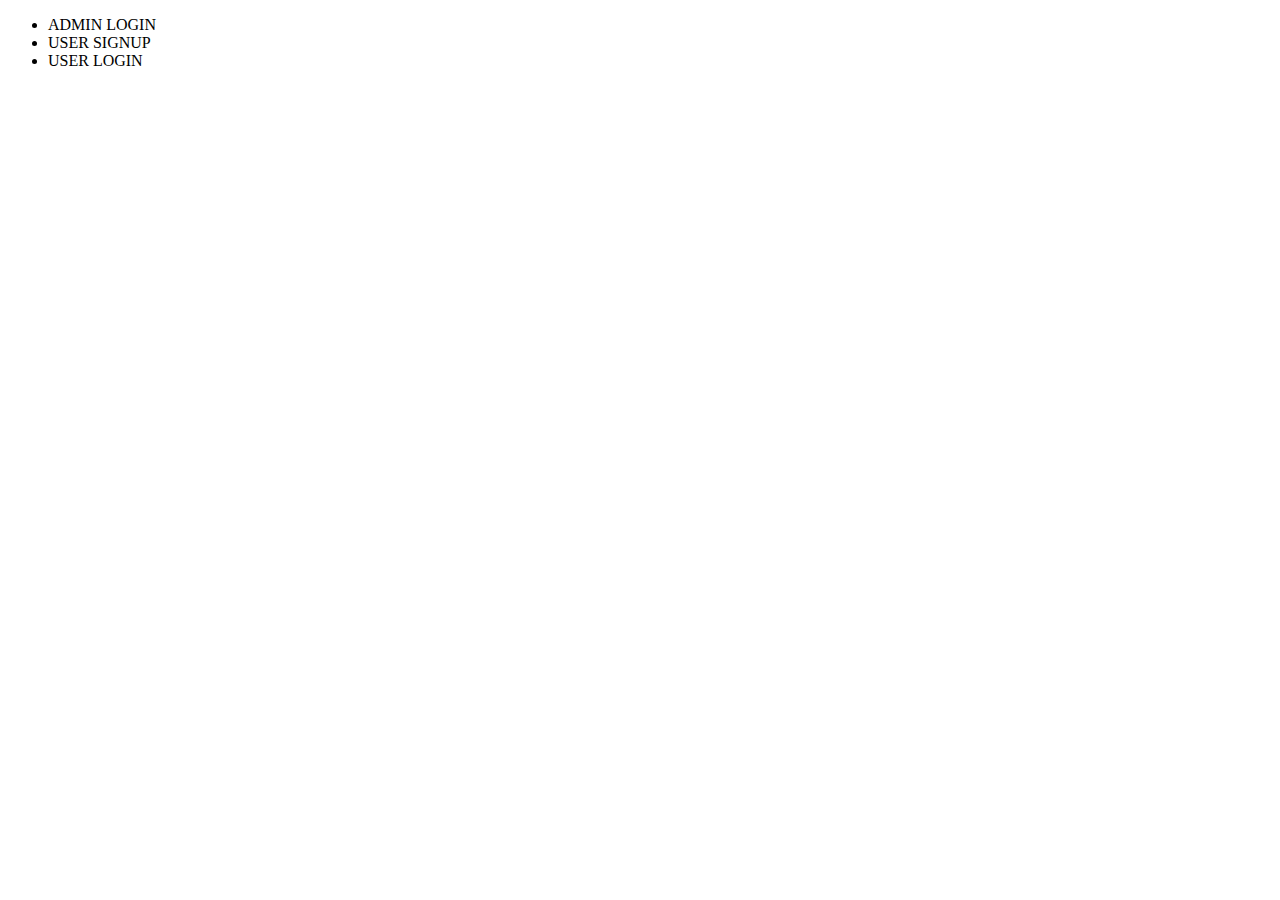
<file: components/navbar.html>
<!DOCTYPE html>

<body>
    <div class="navbar">
        <nav>
            <ul>
            
                <li class="links">ADMIN LOGIN</li>
                <li class="links">USER SIGNUP</li>
                <li class="links">USER LOGIN</li>
            </ul>
        </nav>
    </div>
</body>
</html>
</file>
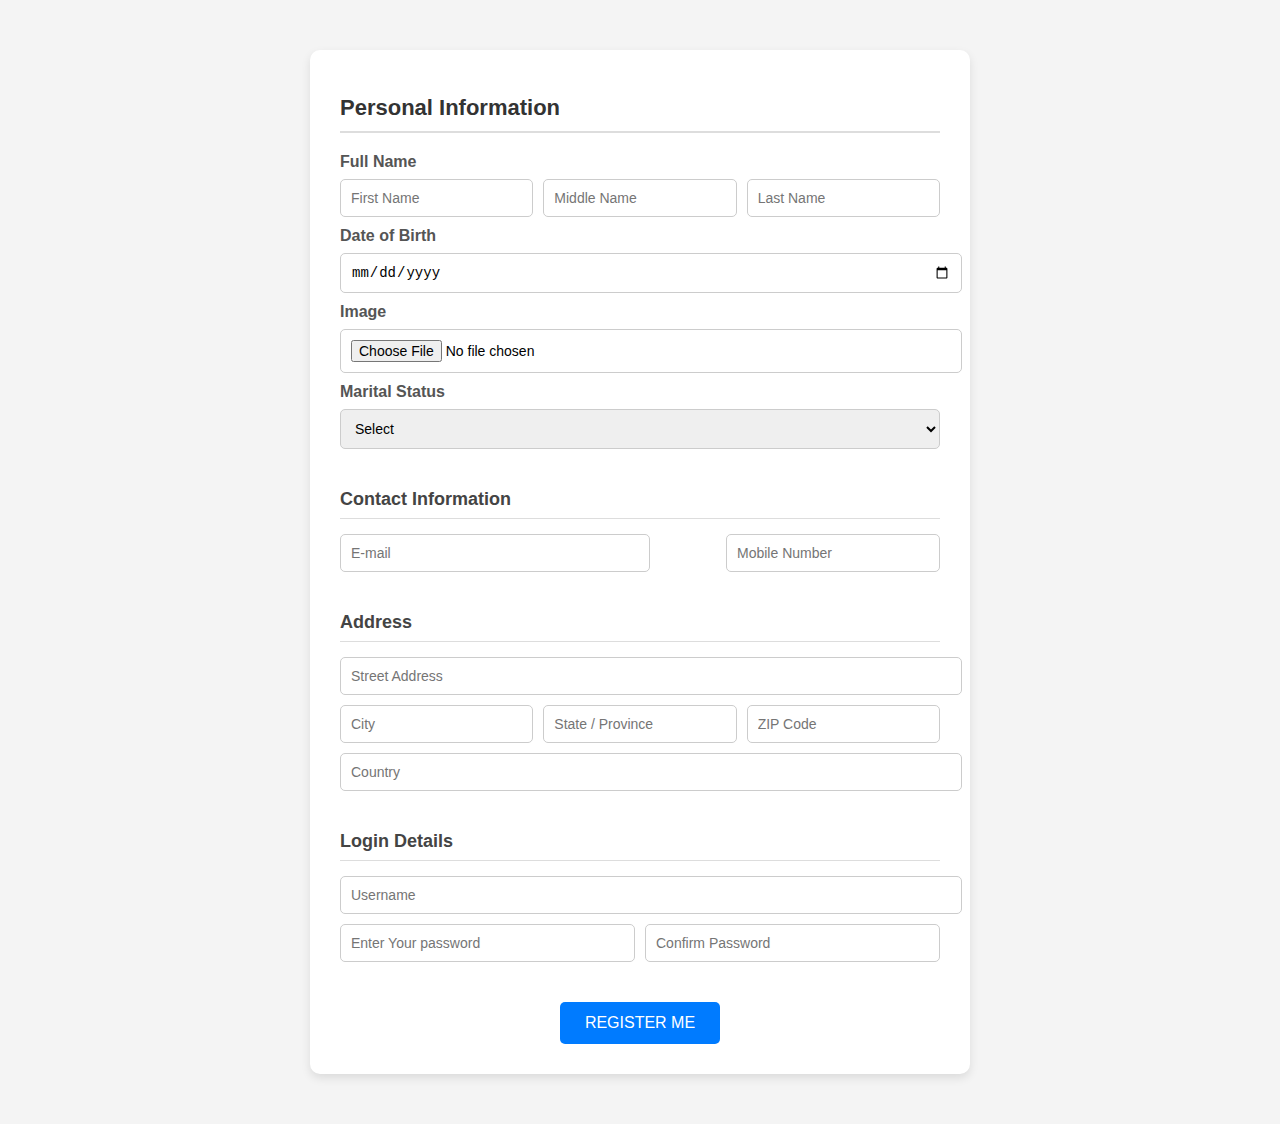
<file: components/Register.html>
<!DOCTYPE html>
<html lang="en">
  <head>
    <meta charset="UTF-8" />
    <meta name="viewport" content="width=device-width, initial-scale=1.0" />
    <title>Styled Registration Form</title>
    <link rel="stylesheet" href="./internalStyle/Register.css" />
  </head>
  <body>
    <div class="container">
      <form action="./php/register.php" method="post" enctype="multipart/form-data">
        <!-- Personal Information Section -->
        <div class="form-section">
          <h1>Personal Information</h1>

          <label for="fname">Full Name</label>
          <div class="group1">
            <input type="text" placeholder="First Name" name="fname" required />
            <input type="text" placeholder="Middle Name" name="mname" />
            <input type="text" placeholder="Last Name" name="lname" required />
          </div>

          <label for="dob">Date of Birth</label>
          <input type="date" name="dob" required />

          <label for="image">Image</label>
          <input type="file" name="image">

          <label for="marital-status">Marital Status</label>
          <select name="marital-status" id="marital-status">
            <option value="">Select</option>
            <option value="single">Single</option>
            <option value="married">Married</option>
          </select>
        </div>

        <!-- Contact Information Section -->
        <div class="form-section">
          <h2>Contact Information</h2>

          <div class="group2">
            <input type="email" placeholder="E-mail" name="email" required />
            <input
              type="number"
              placeholder="Mobile Number"
              name="phone"
              required
            />
          </div>
        </div>

        <!-- Address Section -->
        <div class="form-section">
          <h2>Address</h2>

          <input
            type="text"
            placeholder="Street Address"
            name="address"
            required
          />
          <div class="group3">
            <input type="text" placeholder="City" name="city" required />
            <input
              type="text"
              placeholder="State / Province"
              name="state"
              required
            />
            <input type="text" placeholder="ZIP Code" name="zip" required />
          </div>
          <input type="text" placeholder="Country" name="country" required />
        </div>

        <div class="form-section">
          <h2>Login Details</h2>

          <input type="text" placeholder="Username" name="username" required />
          <div class="group3">
            <input
              type="password"
              placeholder="Enter Your password"
              name="password"
              id="password"
              required
            />
            <input
              type="password"
              placeholder="Confirm Password"
              id="confirmPassword"
              name="confirmPassword"
              required
            />
          </div>
        </div>

        <!-- Submit Button -->
        <div class="submit-button">
          <button type="submit" name="sub">REGISTER ME</button>
        </div>
      </form>
    </div>
  </body>
</html>
</file>
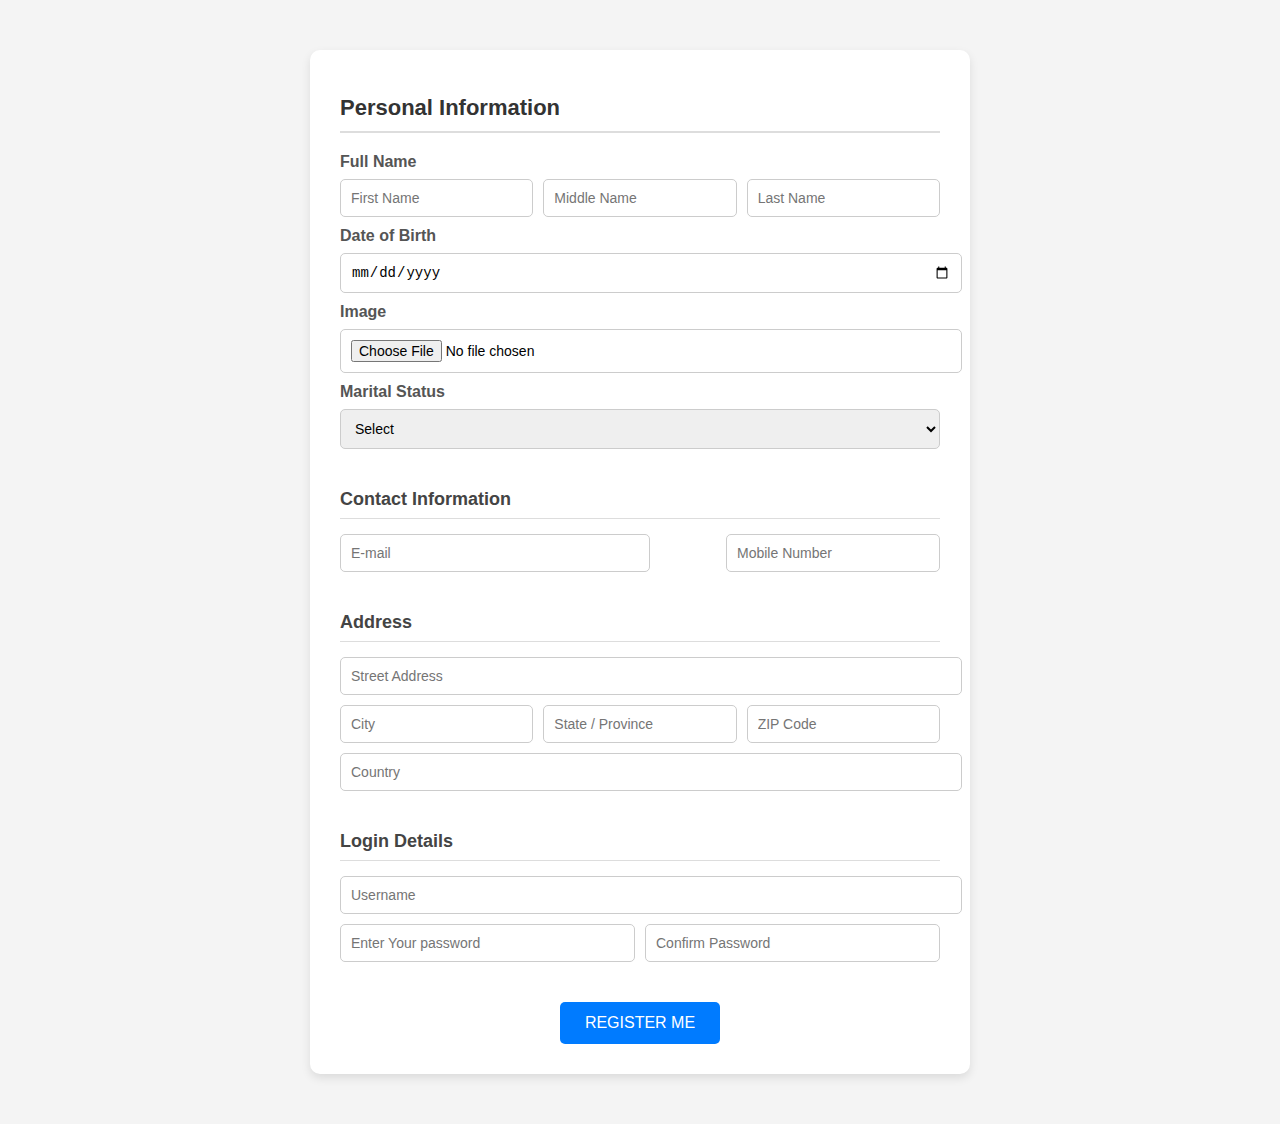
<file: components/RegisterAdmin.html>
<!DOCTYPE html>
<html lang="en">
  <head>
    <meta charset="UTF-8" />
    <meta name="viewport" content="width=device-width, initial-scale=1.0" />
    <title>Styled Registration Form</title>
    <link rel="stylesheet" href="./internalStyle/Register.css" />
  </head>
  <body>
    <div class="container">
      <form action="./php/regsiterAdmin.php " method="post" enctype="multipart/form-data">
        <!-- Personal Information Section -->
        <div class="form-section">
          <h1>Personal Information</h1>

          <label for="fname">Full Name</label>
          <div class="group1">
            <input type="text" placeholder="First Name" name="fname" required />
            <input type="text" placeholder="Middle Name" name="mname" />
            <input type="text" placeholder="Last Name" name="lname" required />
          </div>

          <label for="dob">Date of Birth</label>
          <input type="date" name="dob" required />

          <label for="image">Image</label>
          <input type="file" name="image">

          <label for="marital-status">Marital Status</label>
          <select name="marital-status" id="marital-status">
            <option value="">Select</option>
            <option value="single">Single</option>
            <option value="married">Married</option>
          </select>
        </div>

        <!-- Contact Information Section -->
        <div class="form-section">
          <h2>Contact Information</h2>

          <div class="group2">
            <input type="email" placeholder="E-mail" name="email" required />
            <input
              type="number"
              placeholder="Mobile Number"
              name="phone"
              required
            />
          </div>
        </div>

        <!-- Address Section -->
        <div class="form-section">
          <h2>Address</h2>

          <input
            type="text"
            placeholder="Street Address"
            name="address"
            required
          />
          <div class="group3">
            <input type="text" placeholder="City" name="city" required />
            <input
              type="text"
              placeholder="State / Province"
              name="state"
              required
            />
            <input type="text" placeholder="ZIP Code" name="zip" required />
          </div>
          <input type="text" placeholder="Country" name="country" required />
        </div>

        <div class="form-section">
          <h2>Login Details</h2>

          <input type="text" placeholder="Username" name="username" required />
          <div class="group3">
            <input
              type="password"
              placeholder="Enter Your password"
              name="password"
              id="password"
              required
            />
            <input
              type="password"
              placeholder="Confirm Password"
              id="confirmPassword"
              name="confirmPassword"
              required
            />
          </div>
        </div>

        <!-- Submit Button -->
        <div class="submit-button">
          <button type="submit" name="sub">REGISTER ME</button>
        </div>
      </form>
    </div>
  </body>
</html>
</file>
<file: components/internalStyle/Register.css>
body {
    font-family: Arial, sans-serif;
    background-color: #f4f4f4;
    margin: 0;
    padding: 0;
}

.container {
    width: 600px;
    margin: 50px auto;
    padding: 30px;
    background-color: #fff;
    border-radius: 10px;
    box-shadow: 0 4px 10px rgba(0, 0, 0, 0.1);
}

h1 {
    font-size: 22px;
    margin-bottom: 20px;
    color: #333;
    border-bottom: 2px solid #ddd;
    padding-bottom: 10px;
}

.form-group {
    margin-bottom: 25px;
}

label {
    font-weight: bold;
    display: block;
    margin-bottom: 8px;
    color: #555;
}

input[type="text"],
input[type="email"],
input[type="number"],
input[type="date"],
input[type = "password"],
input[type = "file"],
select {
    width: 100%;
    padding: 10px;
    margin-bottom: 10px;
    border: 1px solid #ccc;
    border-radius: 5px;
    font-size: 14px;
}

.group1, .group2, .group3 {
    display: flex;
    justify-content: space-between;
    gap: 10px; /* Adding space between the inputs */
}

.group1 input, .group2 input, .group3 input {
    width: 32%;
}

.group2 input[type="email"], .group3 input {
    width: 48%;
}

.form-section {
    margin-bottom: 30px;
}

.form-section h2 {
    font-size: 18px;
    margin-bottom: 15px;
    color: #444;
    border-bottom: 1px solid #ddd;
    padding-bottom: 8px;
}

.submit-button {
    text-align: center;
}

button {
    padding: 12px 25px;
    background-color: #007bff;
    border: none;
    color: white;
    font-size: 16px;
    border-radius: 5px;
    cursor: pointer;
}

button:hover {
    background-color: #0056b3;
}
</file>
